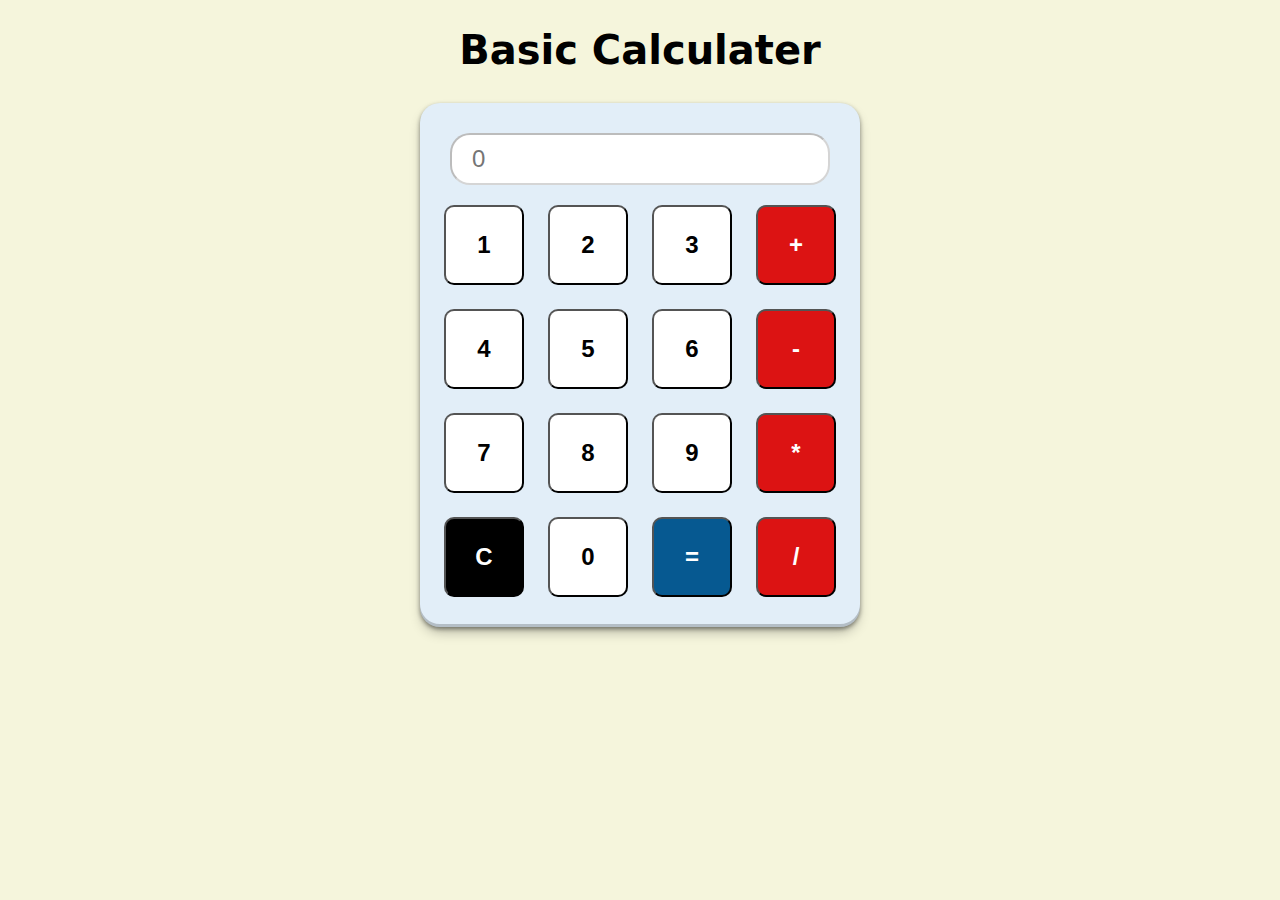
<file: index.html>
<!DOCTYPE html>
<html lang="en">

<head>
    <meta charset="UTF-8" />
    <meta http-equiv="X-UA-Compatible" content="IE=edge" />
    <link rel="icon" href="./images/calculator.png" />
    <meta name="viewport" content="width=device-width, initial-scale=1.0" />
    <link rel="stylesheet" href="style.css" />
    <title>Calculater</title>
</head>

<body>
    <div class="headding">
        <h1>Basic Calculater</h1>
    </div>
    <div class="calculater">
        <div id="display">
            <input id="input" autocomplete="off" placeholder="0" disabled />
        </div>
        <div id="buttons">
            <button class="number" onclick="Perform('1')">1</button>
            <button class="number" onclick="Perform('2')">2</button>
            <button class="number" onclick="Perform('3')">3</button>
            <button class="operator" onclick="Perform('+')">+</button>
            <button class="number" onclick="Perform('4')">4</button>
            <button class="number" onclick="Perform('5')">5</button>
            <button class="number" onclick="Perform('6')">6</button>
            <button class="operator" onclick="Perform('-')">-</button>
            <button class="number" onclick="Perform('7')">7</button>
            <button class="number" onclick="Perform('8')">8</button>
            <button class="number" onclick="Perform('9')">9</button>
            <button class="operator" onclick="Perform('*')">*</button>
            <button id="clear" onclick="ClearInput('')">C</button>
            <button class="number" onclick="perform('0')">0</button>
            <button id="equal" onclick="Result()">=</button>
            <button class="operator" onclick="Perform('/')">/</button>
        </div>
    </div>
</body>
<script src="index.js">
</script>

</html>
</file>
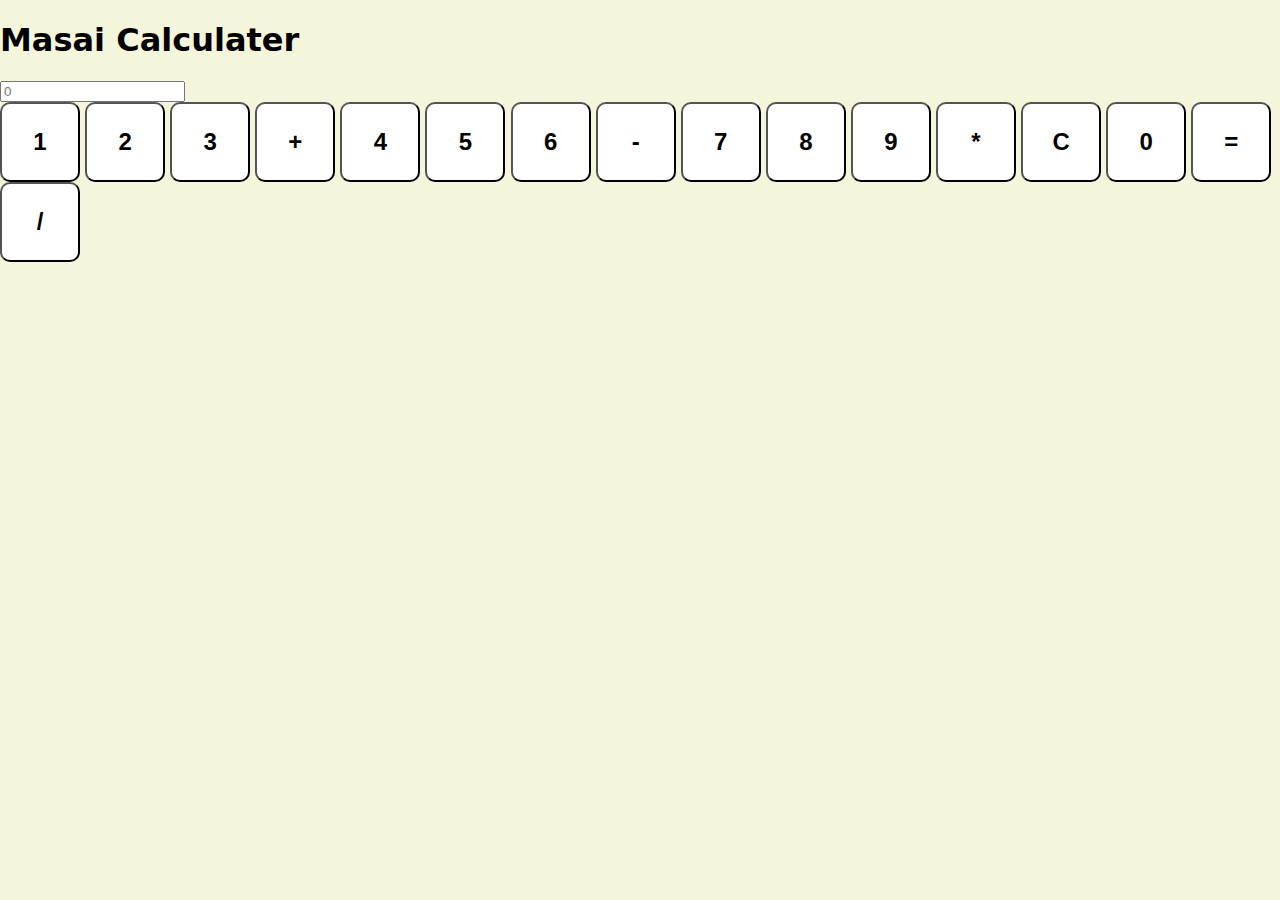
<file: calculater.html>
<!DOCTYPE html>
<html lang="en">

<head>
    <meta charset="UTF-8" />
    <meta http-equiv="X-UA-Compatible" content="IE=edge" />
    <meta name="viewport" content="width=device-width, initial-scale=1.0" />
    <link rel="stylesheet" href="style.css" />
    <title>Calculater</title>
</head>

<body>
    <h1>Masai Calculater</h1>
    <div id="main">
        <div id="box1">
            <input id="input" autocomplete="off" placeholder="0 " />
        </div>
        <div id="box2">
            <button class="no" onclick="perform('1')">1</button>
            <button class="no" onclick="perform('2')">2</button>
            <button class="no" onclick="perform('3')">3</button>
            <button class="op" onclick="perform('+')">+</button>
            <button class="no" onclick="perform('4')">4</button>
            <button class="no" onclick="perform('5')">5</button>
            <button class="no" onclick="perform('6')">6</button>
            <button class="op" onclick="perform('-')">-</button>
            <button class="no" onclick="perform('7')">7</button>
            <button class="no" onclick="perform('8')">8</button>
            <button class="no" onclick="perform('9')">9</button>
            <button class="op" onclick="perform('*')">*</button>
            <button id="clr" onclick="clean('')">C</button>
            <button class="no" onclick="perform('0')">0</button>
            <button class="op" onclick="result()">=</button>
            <button class="op" onclick="perform('/')">/</button>
        </div>
    </div>
</body>
<script src="index.js">

</script>

</html>
</file>
<file: style.css>
body {
    margin: 0;
    font-family: system-ui, -apple-system, BlinkMacSystemFont, 'Segoe UI', Roboto, Oxygen, Ubuntu, Cantarell, 'Open Sans', 'Helvetica Neue', sans-serif;
    background-color: beige;
}

.headding {
    text-align: center;
    font-size: 20px;
    margin-bottom: 30px;
}

.calculater {
    min-width: 300px;
    max-width: 400px;
    margin: auto;
    padding: 20px;
    border-radius: 20px;
    background-color: rgb(226, 238, 248);
    display: flex;
    flex-direction: column;
    box-shadow: rgba(0, 0, 0, 0.4) 0px 2px 4px, rgba(0, 0, 0, 0.3) 0px 7px 13px -3px, rgba(0, 0, 0, 0.2) 0px -3px 0px inset;
}

#display {
    display: flex;
}

#display input {
    margin: 10px;
    border-radius: 20px;
    outline: none;
    width: 100%;
    padding: 10px 20px;
    font-size: 24px;
    background-color: rgb(255, 255, 255);
}

#buttons {
    display: grid;
    grid-template-columns: repeat(4, 1fr);
    grid-template-rows: repeat(4, 1fr);
    gap: 24px;
    margin: 10px auto;
}

#clear {
    background-color: black;
    color: white;
}

.operator {
    background-color: rgb(220, 19, 19);
    color: rgb(255, 255, 255);
}

#equal {
    background-color: rgb(6, 89, 145);
    color: white;
}

button {
    width: 50px;
    height: 50px;
    border-radius: 10px;
    font-size: 24px;
    font-weight: 900;
    background-color: white;
}

@media (min-width:425px) {

    .calculater {
        width: 400px;
    }

    button {
        width: 70px;
        height: 60px;
    }

}

@media (min-width:768px) {

    .calculater {
        width: 700px;
    }

    button {
        width: 80px;
        height: 80px;
    }

}
</file>
